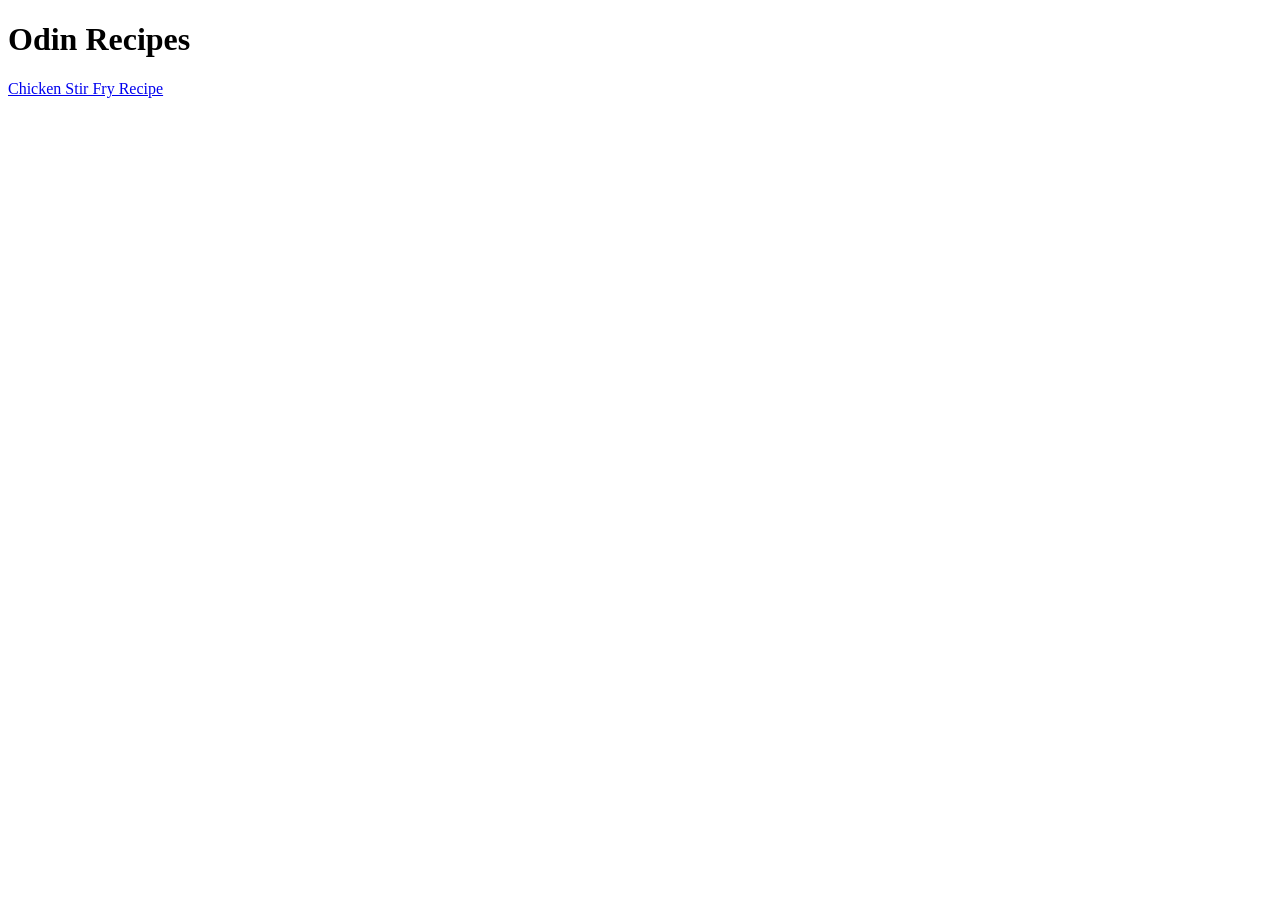
<file: index.html>
<!DOCTYPE html>
<html lang="en">
<head>
    <meta charset="UTF-8">
    <meta name="viewport" content="width=device-width, initial-scale=1.0">
    <title>Odin Recipes!</title>
</head>
<body>
    <h1>Odin Recipes</h1>
    <a href="recipes/chicken_stir_fry.html">Chicken Stir Fry Recipe</a>
</body>
</html>
</file>
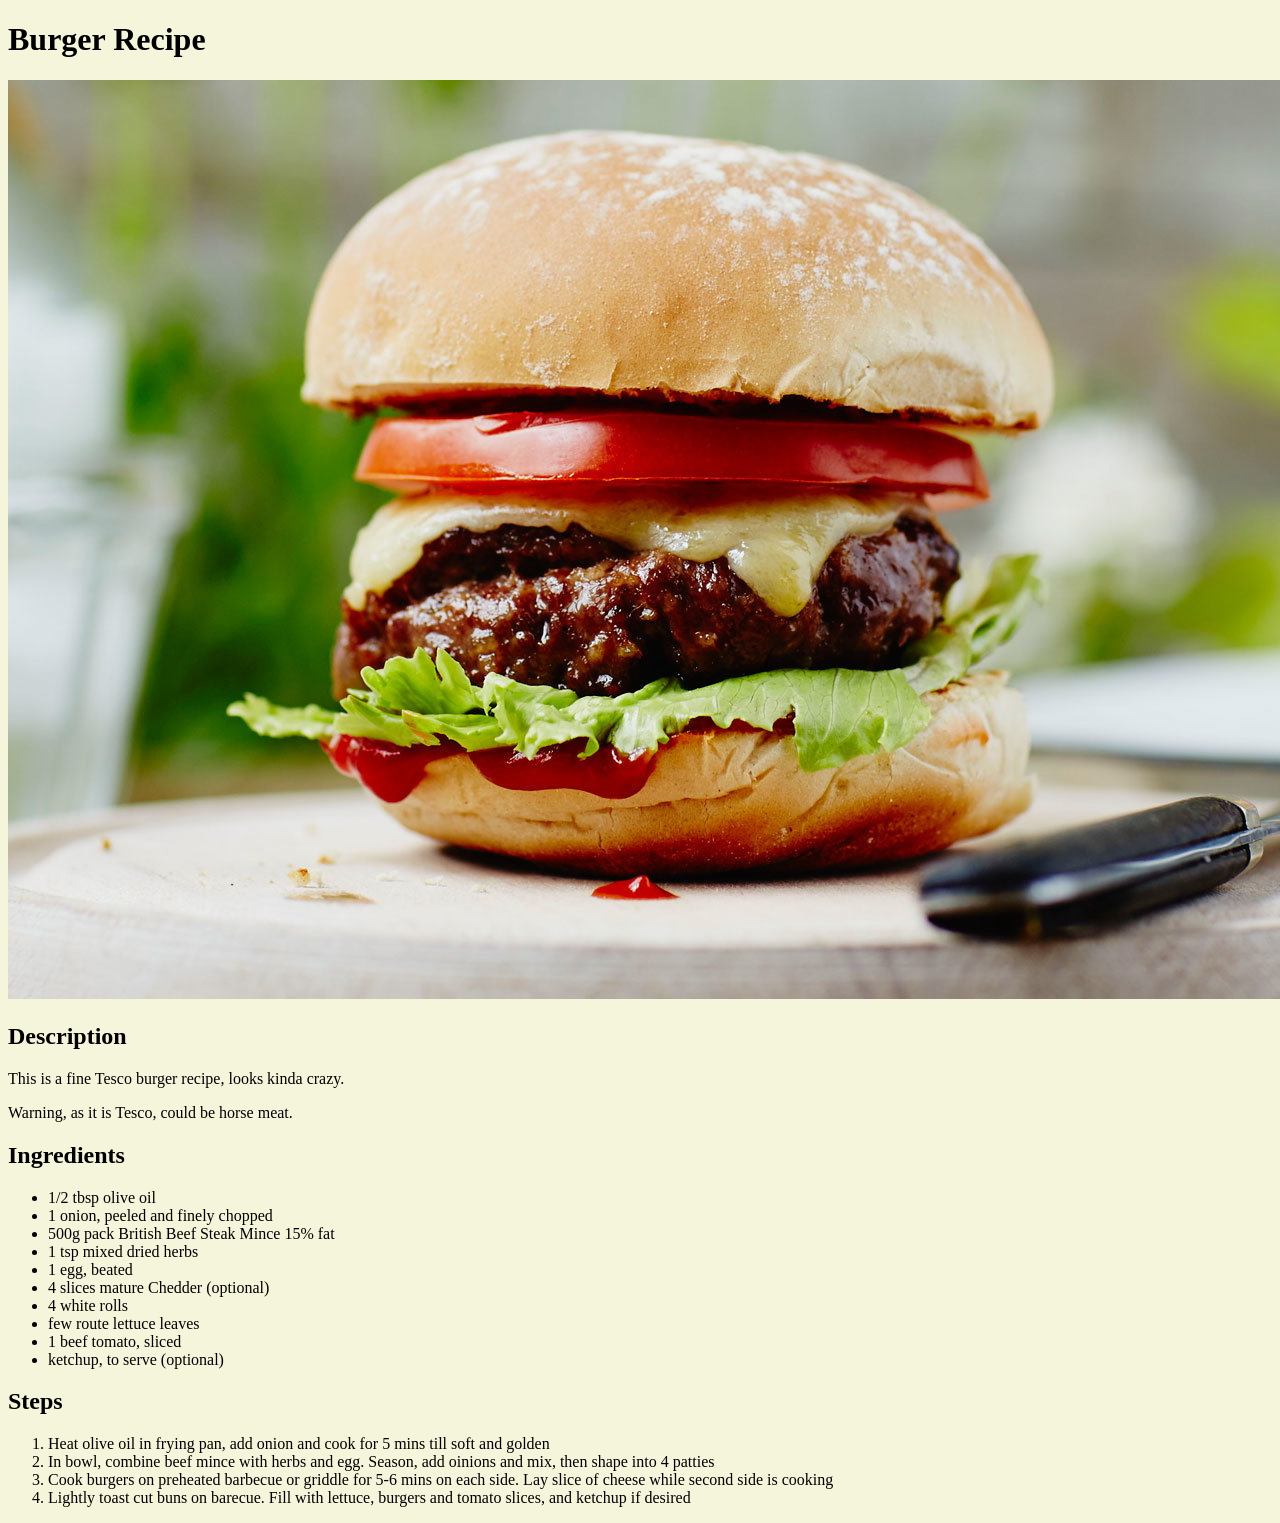
<file: recipes/burger.html>
<!DOCTYPE html>
<html lang="en">
<head>
    <meta charset="UTF-8">
    <meta http-equiv="X-UA-Compatible" content="IE=edge">
    <meta name="viewport" content="width=device-width, initial-scale=1.0">
    <title>Burger Recipe</title>
    <link rel="stylesheet" href="../style.css">
</head>


<body>
    <h1 class="recipe_title">Burger Recipe</h1>
    <img src="../images/burger.jpeg">

    <h2 class="description">Description</h2>
        <p>
            This is a fine Tesco burger recipe, looks kinda crazy.
        </p>
        <p>
            Warning, as it is Tesco, could be horse meat.
        </p>

    <h2 class="ingredients">Ingredients</h2>
    <ul>
        <li>1/2 tbsp olive oil</li>
        <li>1 onion, peeled and finely chopped</li>
        <li>500g pack British Beef Steak Mince 15% fat</li>
        <li>1 tsp mixed dried herbs</li>
        <li>1 egg, beated</li>
        <li>4 slices mature Chedder (optional)</li>
        <li>4 white rolls</li>
        <li>few route lettuce leaves</li>
        <li>1 beef tomato, sliced</li>
        <li>ketchup, to serve (optional)</li>
    </ul>

    <h2 class="method">Steps</h2>
        <ol>
            <li>Heat olive oil in frying pan, add onion and cook for 5 mins till soft and golden</li>
            <li>In bowl, combine beef mince with herbs and egg. Season, add oinions and mix, then shape into 4 patties</li>
            <li>Cook burgers on preheated barbecue or griddle for 5-6 mins on each side. Lay slice of cheese while second side is cooking</li>
            <li>Lightly toast cut buns on barecue. Fill with lettuce, burgers and tomato slices, and ketchup if desired</li>
        </ol>
</body>
</html>
</file>
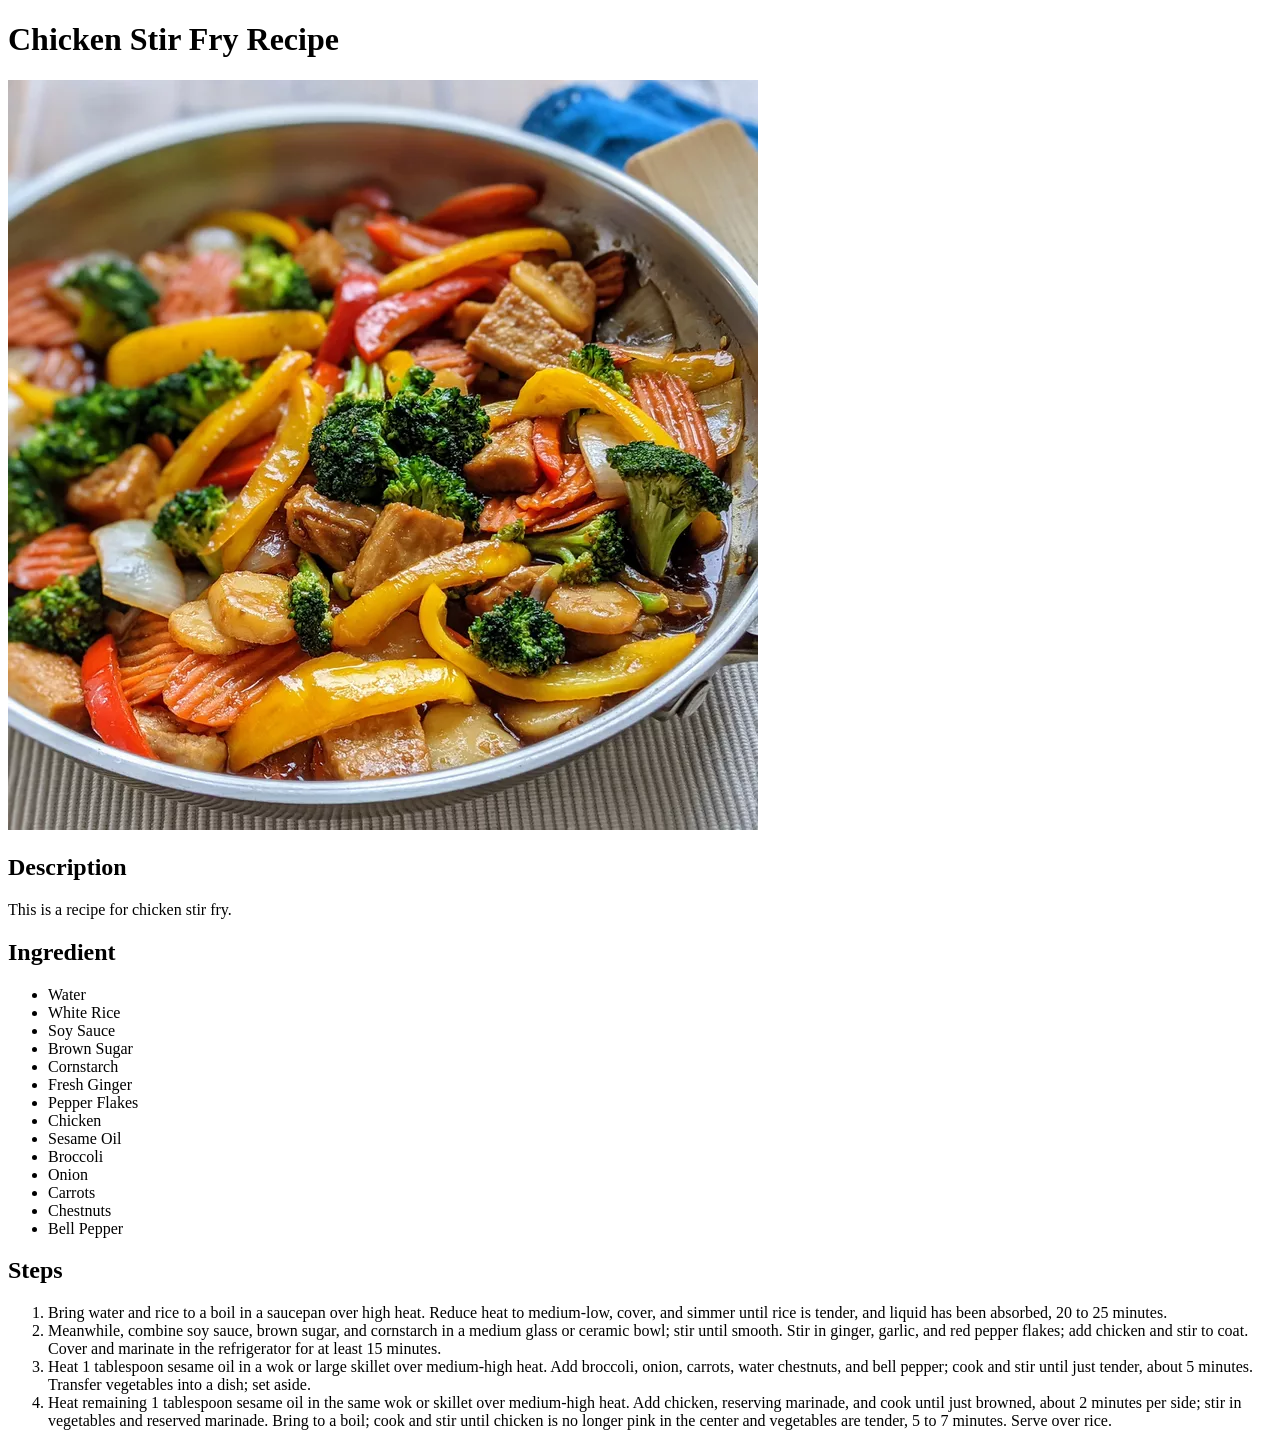
<file: recipes/chicken_stir_fry.html>
<!DOCTYPE html>
<html lang="en">
<head>
    <meta charset="UTF-8">
    <meta name="viewport" content="width=device-width, initial-scale=1.0">
    <title>Chicken Stir Fry</title>
</head>
<body>
    <h1>Chicken Stir Fry Recipe</h1>
    <img src="../images/chicken_stir_fry">
    <h2>Description</h2>
    <p>This is a recipe for chicken stir fry.</p>
    <h2>Ingredient</h2>
    <ul>
        <li>Water</li>
        <li>White Rice</li>
        <li>Soy Sauce</li>
        <li>Brown Sugar</li>
        <li>Cornstarch</li>
        <li>Fresh Ginger</li>
        <li>Pepper Flakes</li>
        <li>Chicken</li>
        <li>Sesame Oil</li>
        <li>Broccoli</li>
        <li>Onion</li>
        <li>Carrots</li>
        <li>Chestnuts</li>
        <li>Bell Pepper</li>
    </ul>
    <h2>Steps</h2>
    <ol>
        <li>Bring water and rice to a boil in a saucepan over high heat. Reduce heat to medium-low, cover, and simmer until rice is tender, and liquid has been absorbed, 20 to 25 minutes.</li>
        <li>Meanwhile, combine soy sauce, brown sugar, and cornstarch in a medium glass or ceramic bowl; stir until smooth. Stir in ginger, garlic, and red pepper flakes; add chicken and stir to coat. Cover and marinate in the refrigerator for at least 15 minutes.</li>
        <li>Heat 1 tablespoon sesame oil in a wok or large skillet over medium-high heat. Add broccoli, onion, carrots, water chestnuts, and bell pepper; cook and stir until just tender, about 5 minutes. Transfer vegetables into a dish; set aside.</li>
        <li>Heat remaining 1 tablespoon sesame oil in the same wok or skillet over medium-high heat. Add chicken, reserving marinade, and cook until just browned, about 2 minutes per side; stir in vegetables and reserved marinade. Bring to a boil; cook and stir until chicken is no longer pink in the center and vegetables are tender, 5 to 7 minutes. Serve over rice.</li>
    </ol>
</body>
</html>
</file>
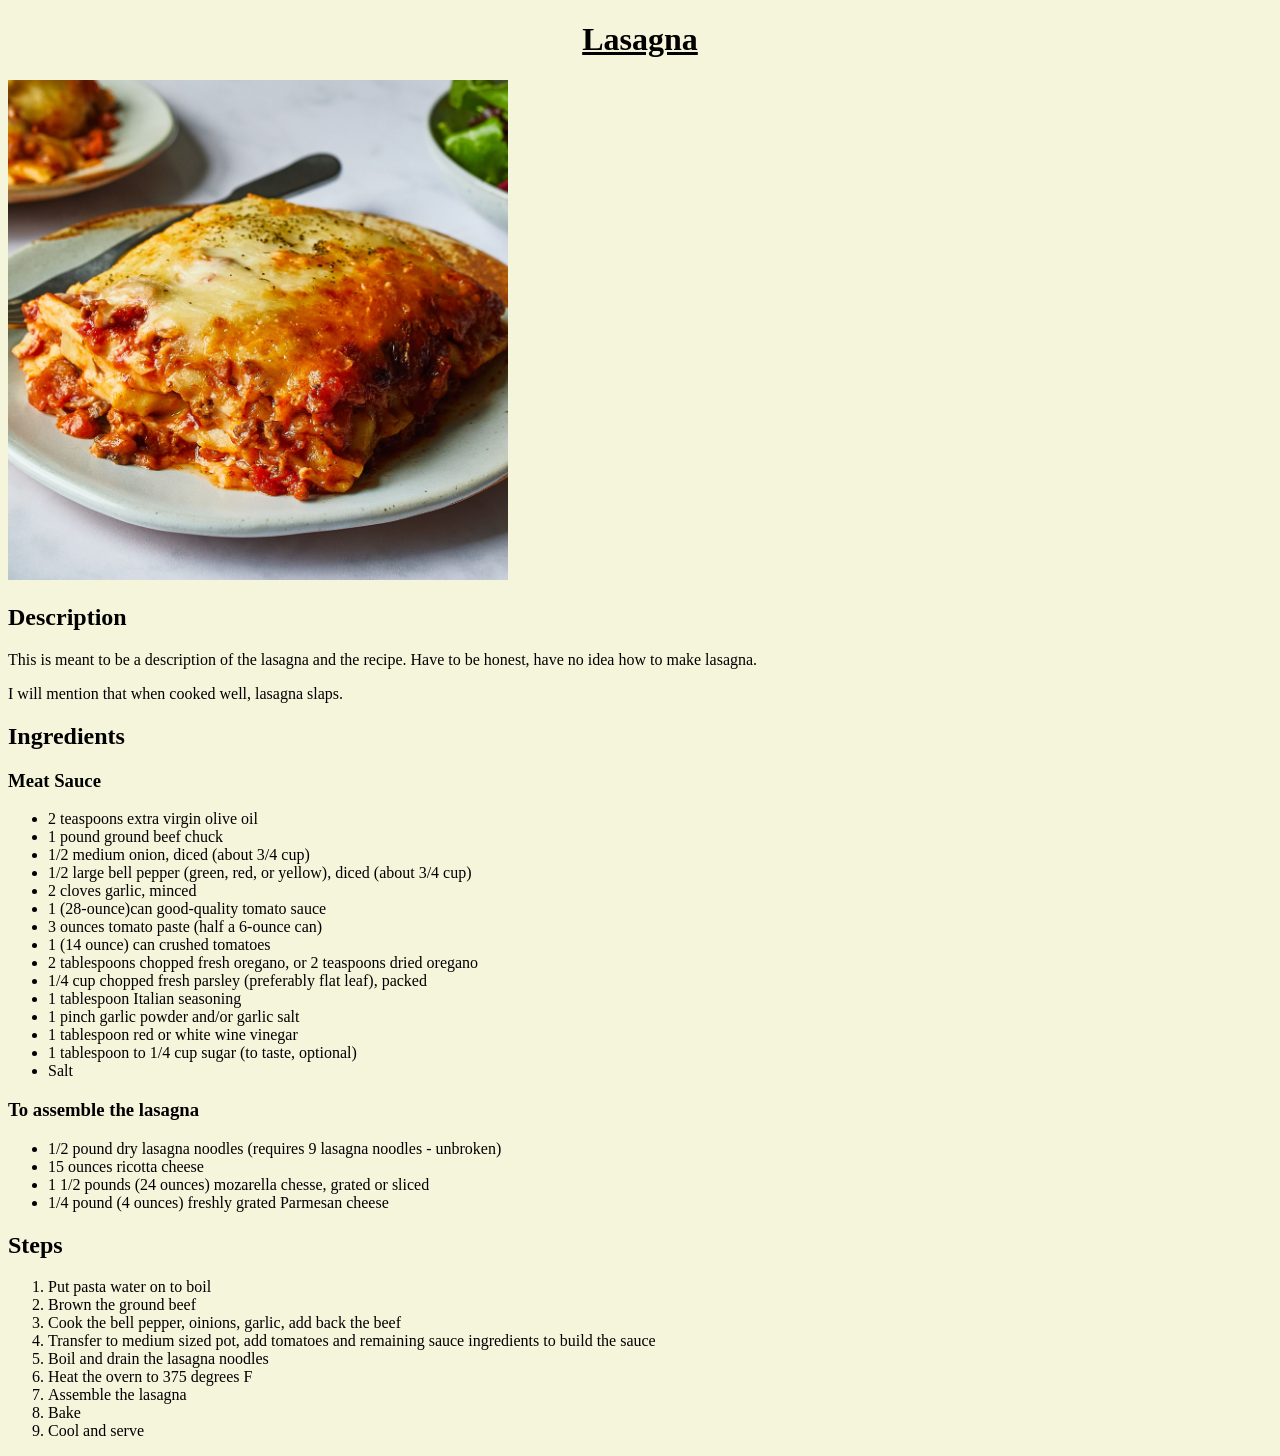
<file: recipes/lasagna.html>
<!DOCTYPE html>
<html lang="en">
<head>
    <meta charset="UTF-8">
    <meta http-equiv="X-UA-Compatible" content="IE=edge">
    <meta name="viewport" content="width=device-width, initial-scale=1.0">
    <title>Lasagna Recipe</title>
    <link rel="stylesheet" href="../style.css">
</head>


<body>
    <div class="lasagna">
        <h1 class="recipe_title">Lasagna</h1>
        <img src="../images/lasagna_image.jpeg">

        <h2 class="description">Description</h2>
            <p>
                This is meant to be a description of the lasagna and the recipe. Have to be honest, have no
                idea how to make lasagna.
            </p>
            <p>
                I will mention that when cooked well, lasagna slaps.
            </p>

        <h2 class="ingredients">Ingredients</h2>
            <h3>Meat Sauce</h3>
                <ul>
                    <li>2 teaspoons extra virgin olive oil</li>
                    <li>1 pound ground beef chuck</li>
                    <li>1/2 medium onion, diced (about 3/4 cup)</li>
                    <li>1/2 large bell pepper (green, red, or yellow), diced (about 3/4 cup)</li>
                    <li>2 cloves garlic, minced</li>
                    <li>1 (28-ounce)can good-quality tomato sauce</li>
                    <li>3 ounces tomato paste (half a 6-ounce can)</li>
                    <li>1 (14 ounce) can crushed tomatoes</li>
                    <li>2 tablespoons chopped fresh oregano, or 2 teaspoons dried oregano</li>
                    <li>1/4 cup chopped fresh parsley (preferably flat leaf), packed</li>
                    <li>1 tablespoon Italian seasoning</li>
                    <li>1 pinch garlic powder and/or garlic salt</li>
                    <li>1 tablespoon red or white wine vinegar</li>
                    <li>1 tablespoon to 1/4 cup sugar (to taste, optional)</li>
                    <li>Salt</li>    
                </ul>

            <h3>To assemble the lasagna</h3>
                <ul>
                    <li>1/2 pound dry lasagna noodles (requires 9 lasagna noodles - unbroken)</li>
                    <li>15 ounces ricotta cheese</li>
                    <li>1 1/2 pounds (24 ounces) mozarella chesse, grated or sliced</li>
                    <li>1/4 pound (4 ounces) freshly grated Parmesan cheese</li>
                </ul>


        <h2 class="method">Steps</h2>
            <ol>
                <li>Put pasta water on to boil</li>
                <li>Brown the ground beef</li>
                <li>Cook the bell pepper, oinions, garlic, add back the beef</li>
                <li>Transfer to medium sized pot, add tomatoes and remaining sauce ingredients to build the sauce</li>
                <li>Boil and drain the lasagna noodles</li>
                <li>Heat the overn to 375 degrees F</li>
                <li>Assemble the lasagna</li>
                <li>Bake</li>
                <li>Cool and serve</li>
            </ol>
    </div>

</body>
</html>
</file>
<file: style.css>
*{
    font-family: 'Times New Roman', Arial, sans-serif;
    background-color: beige;

/*home page */
}

.home_page #title {
    color: red;
    text-align: center;
    text-decoration: underline;
}

/*lasagna recipe*/

.lasagna .recipe_title {
    text-align: center;
    text-decoration: underline;
}

.lasagna img {
    height: auto;
    width: 500px;
    text-align: center;
}
</file>
